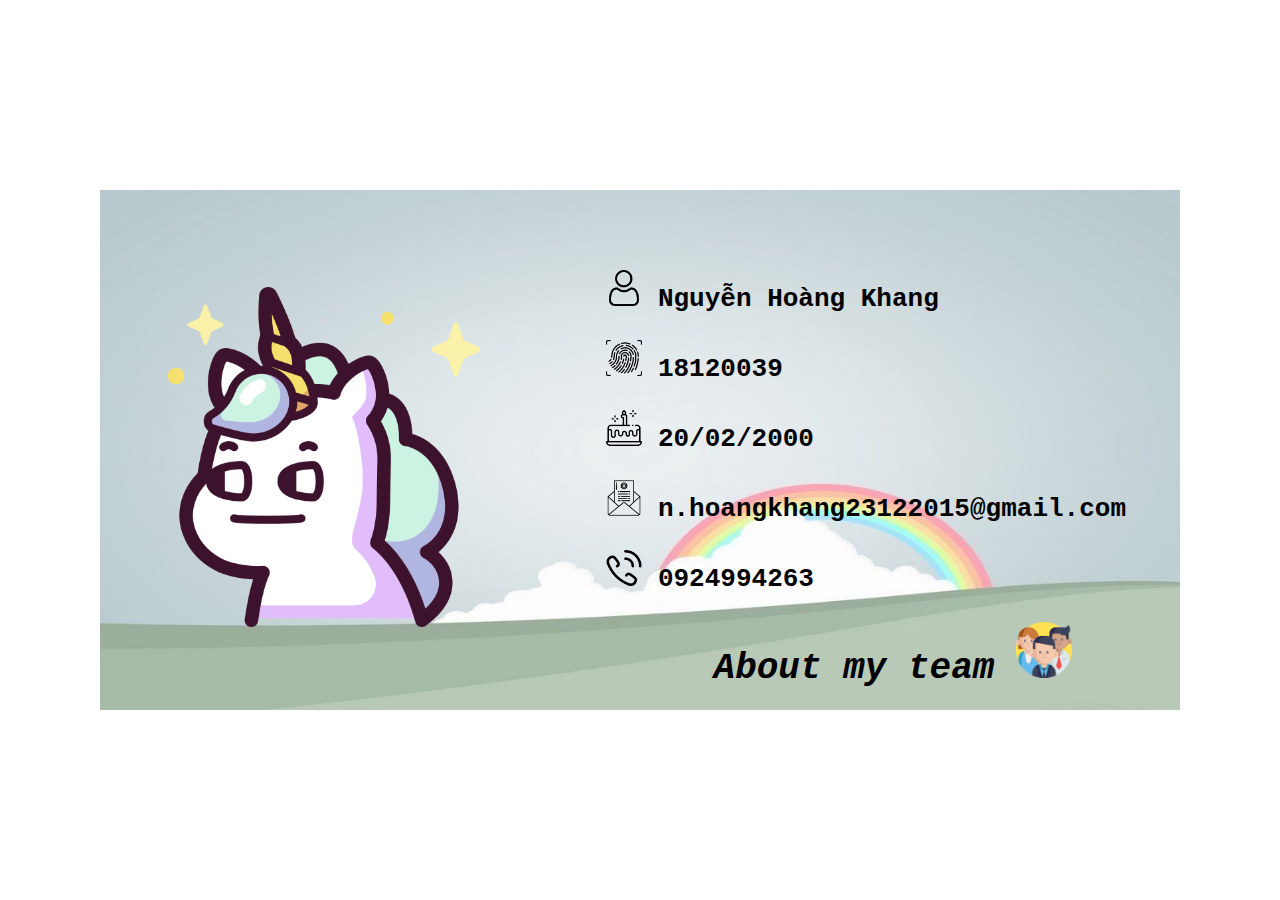
<file: members/18120039/18120039.html>
<!DOCTYPE html>
<html>
<link rel="stylesheet" href="../../index.css" />

<head>
    <meta http-equiv="Content-Type" content="text/html; charset=utf-8" />
    <title>Infor - 18120039</title>
</head>

<body>
    <div class="Main">
        <div class="Member_avatar">
            <img src="images/Avatar.png" alt="My avatar" title="My avatar">
        </div>

        <div class="Member_infor">
            <p title="Full Name">
                <img class="Icon" src="images/Name.png"> Nguyễn Hoàng Khang</p>
            <p title="ID">
                <img class="Icon" src="images/ID.png"> 18120039
            </p>
            <p title="Day of Birth">
                <img class="Icon" src="images/Day of birth.png"> 20/02/2000
            </p>
            <p title="Email">
                <img class="Icon" src="images/Mail.png"> n.hoangkhang23122015@gmail.com
            </p>
            <p title="Phone Number">
                <img class="Icon" src="images/Phone.png"> 0924994263
            </p>
        </div>

        <div class="MyTeam">
            <span>
			About my team 
		</span>
            <a href="../../index.html" target="blank">
                <img class="Icon" src="images/TeamIcon.png" title="Team Information">
            </a>
        </div>
    </div>
</body>

</html>
</file>
<file: index.css>
/* index.html */
.homepage {
    left: 50%;
    top: 50%;
    transform: translate(-50%, -50%);
    position: absolute;
    height: 800px;
    width: 1800px; 
    align-self: center;
    background-image: url('images/background.jpg');
    background-size: 100% 100%;
}

.homepage .header{
    margin: 5% 0 3% 0;
}
.homepage .info_image {
    left: 50%;
    top: 50%;
    transform: translate(-50%, -50%);
    position: absolute;
    align-self: center;
    font-weight: bold;
    background-repeat: no-repeat;
    background-size: 100% 100%;
    margin-top: 5%;
    height: 520px;
    width: 1200px;
}

.homepage .header #name {
    text-align: center;
    color: rgb(235, 161, 101);
    font-size: 45px;
    font-family: "Comic Sans MS", cursive, sans-serif;
    font-style: unset;
}

.info_image #image {
    width: 60%;
    height: auto;
    float: right;
}

.homepage .info {
    position: absolute;
    font-size: 25px;
    font-family: "Comic Sans MS", cursive, sans-serif;
    font-weight: lighter;
    color: rgb(81, 200, 216);
    line-height: 1.75;
    float: left;
    width: 40%;
    margin-right: 25px;
    margin-top: 30px;
}

/* 18120092.html */
.background {
    left: 50%;
    top: 50%;
    transform: translate(-50%, -50%);
    position: absolute;
    height: 600px;
    width: 1300px;
    align-self: center;
    font-weight: bold;
    background-image: url('members/18120092/images/background.jpg');
    background-repeat: no-repeat;
    background-size: 100% 100%;
}

.background #image {
    position: absolute;
    right: 45%;
    width: 600px;
    top: 20%;
    height: auto;
}

.background .container {
    position: absolute;
    right: 10%;
    width: 600px;
    top: 25%;
    height: auto;
}

.background #info {
    width: auto;
    position: relative;
    height: 70%;
    margin: 5% 5% 0 0;
    padding: 0 60;
    float: right;
    font-family: "Comic Sans MS", cursive, sans-serif;
    font-weight: lighter;
    color: rgb(37, 0, 139);
    line-height: 1.75;
    height: auto;
}

.background #info_team {
    position: absolute;
    right: -45%;
    width: 600px;
    top: 100%;
    height: auto;
}
/* 18120039.html */
.Main {
    left: 50%;
    top: 50%;
    transform: translate(-50%, -50%);
    position: absolute;
    height: 520px;
    width: 1080px;
    align-self: center;
    font-weight: bold;
    background-image: url('members/18120039/images/Background.jpg');
    background-repeat: no-repeat;
    background-size: 100% 100%;
}

.Member_avatar {
    width: 35%;
    height: auto;
    margin: 9% 0% 10% 5%;
    float: left;
}

.Member_avatar img {
    width: 90%;
}

.Member_infor {
    width: auto;
    height: 50%;
    margin: 5% 5% 0 0;
    padding: 0 35;
    float: right;

    font-size: 26px;
    font-family: 'Courier New', Courier, monospace;
    font-weight: 2500;

}

.Member_infor .Icon {
    width: 36px;
}

.MyTeam {
    width: auto;
    height: 10%;
    margin: 10% 10% 0 0;
    float: right;
    font-size: 24px;
    font-family: 'Courier New', Courier, monospace;
    font-weight: 1500;
}

.MyTeam span {
    font-size: 1.5em;
    font-style: italic;
    padding-bottom: 0px;
}

.MyTeam .Icon {
    padding-top: 10px;
    width: 56px;
}
</file>
